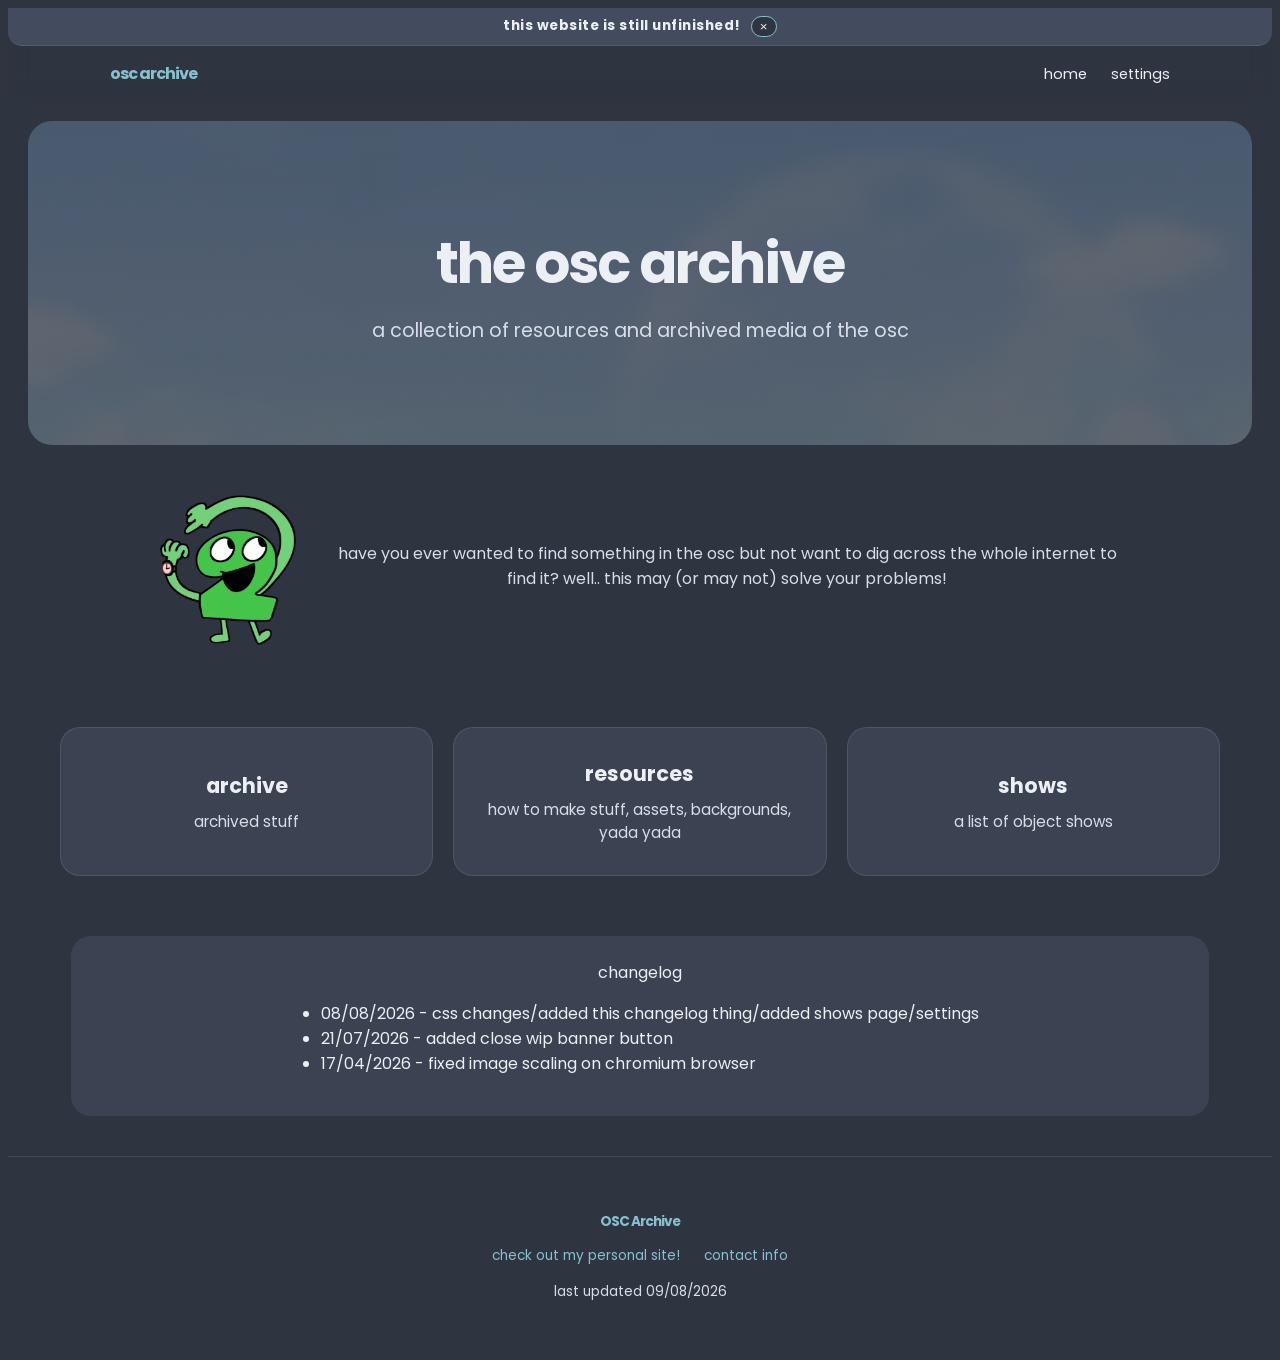
<file: index.html>
<!DOCTYPE html>
<html lang="en">

    <head>
        <title>OSC Archive</title>
        <meta charset="UTF-8">
        <meta name="viewport" content="width=device-width, initial-scale=1.0">
        <link rel="stylesheet" href="css/main.css">
        <link rel="stylesheet" href="css/home.css">
        <link rel="preconnect" href="https://fonts.googleapis.com">
        <link rel="preconnect" href="https://fonts.gstatic.com" crossorigin>
        <link href="https://fonts.googleapis.com/css2?family=Poppins:wght@300;400;600;700&display=swap" rel="stylesheet">
        <script src="script.js" defer></script>
    </head>
    <body>
    <header class="site-header">
        <div class="top-bg">
            <div class="wip" id="wip-banner">
                <p>this website is still unfinished!</p>
                <button id="close-wip-btn" class="close-banner-btn">&times;</button>
            </div>
        </div>
        <nav class="navbar">
            <div class="nav-container">
                <a href="/osc-archive" class="nav-logo">osc archive</a>
            <div class="nav-links">
                <a href="index.html">home</a>
                <a href="settings.html">settings</a>
            </div>
        </div>
        </nav>
        </div>
    </header>
        <header class="hero">
            <div class="hero-content">
                <h1>the osc archive</h1>
                <p>a collection of resources and archived media of the osc</p>
            </div>
        </header> 
        <div class="centered-flex-box">
            <img src="assets/twowatch.webp" class="twowatch">
            <p>have you ever wanted to find something in the osc but not want to dig across the whole internet to find it?
well.. this may (or may not) solve your problems!</p>
        </div>
        <section class="container-grid">
            <div class="box-container">
                <a href="archive" class="box">
                    <h3>archive</h3>
                    <p>archived stuff</p>
                </a>
            </div>
            <div class="box-container">
                <a href="resources" class="box">
                    <h3>resources</h3>
                    <p>how to make stuff, assets, backgrounds, yada yada</p>
                </a>
            </div>
            <div class="box-container">
                <a href="shows" class="box">
                    <h3>shows</h3>
                    <p>a list of object shows</p>
                </a>
            </div>
        </section>
        <div class="main-content">
            <p>changelog</p>
            <ul>
                <li>08/08/2026 - css changes/added this changelog thing/added shows page/settings</li>
                <li>21/07/2026 - added close wip banner button</li>
                <li>17/04/2026 - fixed image scaling on chromium browser</li>
            </ul>
        </div>
        <footer>
            <p class="nav-logo">OSC Archive</p>
            <div class="footer-links">
                <a href="https://randomperson32-xd.github.io" target="_blank" rel="noopener noreferrer">check out my personal site!</a>
                <a href="https://randomperson32-xd.github.io/osc-archive/contact" target="_blank" rel="noopener noreferrer">contact info</a>
            </div>
            <p>last updated 09/08/2026</p>
        </footer>
        </body>

</html>
</file>
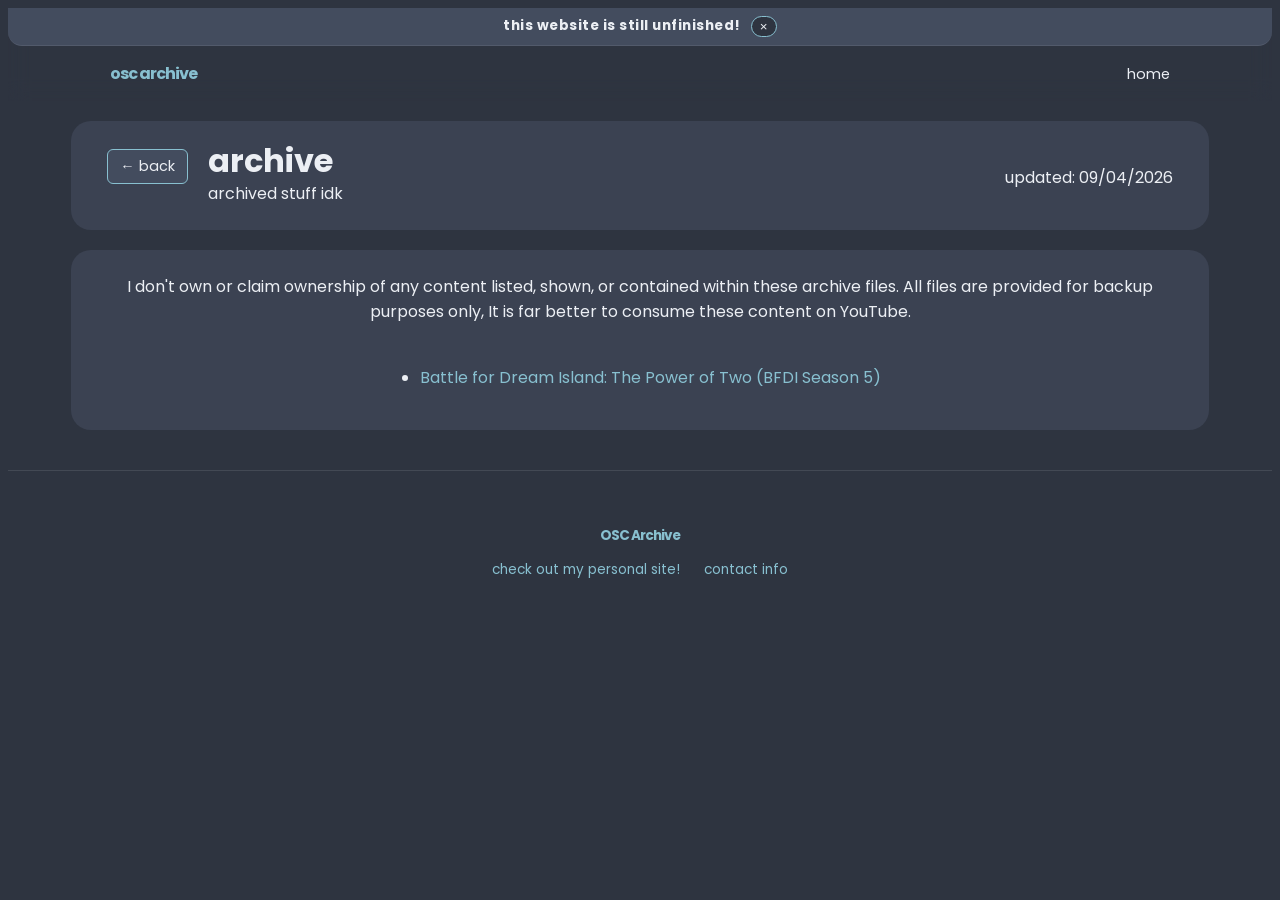
<file: archive/index.html>
<!DOCTYPE html>
<html lang="en">

    <head>
        <title>Archive - OSC Archive</title>
        <meta charset="UTF-8">
        <meta name="viewport" content="width=device-width, initial-scale=1.0">
        <link rel="stylesheet" href="../css/main.css">
        <link rel="preconnect" href="https://fonts.googleapis.com">
        <link rel="preconnect" href="https://fonts.gstatic.com" crossorigin>
        <link href="https://fonts.googleapis.com/css2?family=Poppins:wght@300;400;600;700&display=swap" rel="stylesheet">
        <script src="../script.js" defer></script>
    </head>
    <header style="position: sticky; top: 0; z-index: 1000;  backdrop-filter: blur(10px);">
        <div class="top-bg">
        <div class="wip">
            <p>this website is still unfinished!</p>
            <button id="close-wip-btn" class="close-banner-btn">&times;</button>
        </div>
        <nav class="navbar">
            <div class="nav-container">
                <a href="/osc-archive" class="nav-logo">osc archive</a>
            <div class="nav-links">
                <a href="../index.html">home</a>
            </div>
        </div>
        </nav>
        </div>
    </header>
    <div class="main-wrapper">
    <header class="title-content">
        
        <div class="left-section" style="display: flex; align-items: flex-start; gap: 20px;">
            <a href="../index.html" class="back-btn" style="margin-top: 4px;">← back</a>
            <div style="display: flex; flex-direction: column; align-items: flex-start;">
                <h1 style="margin: 0; line-height: 1;">archive</h1>
                <p style="margin: 0; margin-top: 4px;">archived stuff idk</p>
            </div>
        </div>

        <div class="status" style="white-space: nowrap; margin-top: 4px;">
            updated: 09/04/2026
        </div>

    </header>
    <div class="main-content">
    <p>
    I don't own or claim ownership of any content listed, shown, or contained within these archive files. All files are provided for backup purposes only, It is far better to consume these content on YouTube.
    </p>
    <br>
    <ul>
        <li>
            <a href="https://archive.org/details/bfdi-tpot-season" target="_blank" rel="noopener noreferrer">Battle for Dream Island: The Power of Two (BFDI Season 5)</a>
        </li>
    </ul>
    </div>
    <footer>
        <p class="nav-logo">OSC Archive</p>
        <div class="footer-links">
            <a href="https://randomperson32-xd.github.io" target="_blank" rel="noopener noreferrer">check out my personal site!</a>
            <a href="https://randomperson32-xd.github.io/osc-archive/contact" target="_blank" rel="noopener noreferrer">contact info</a>
        </div>
    </footer>
        </body>

</html>
</file>
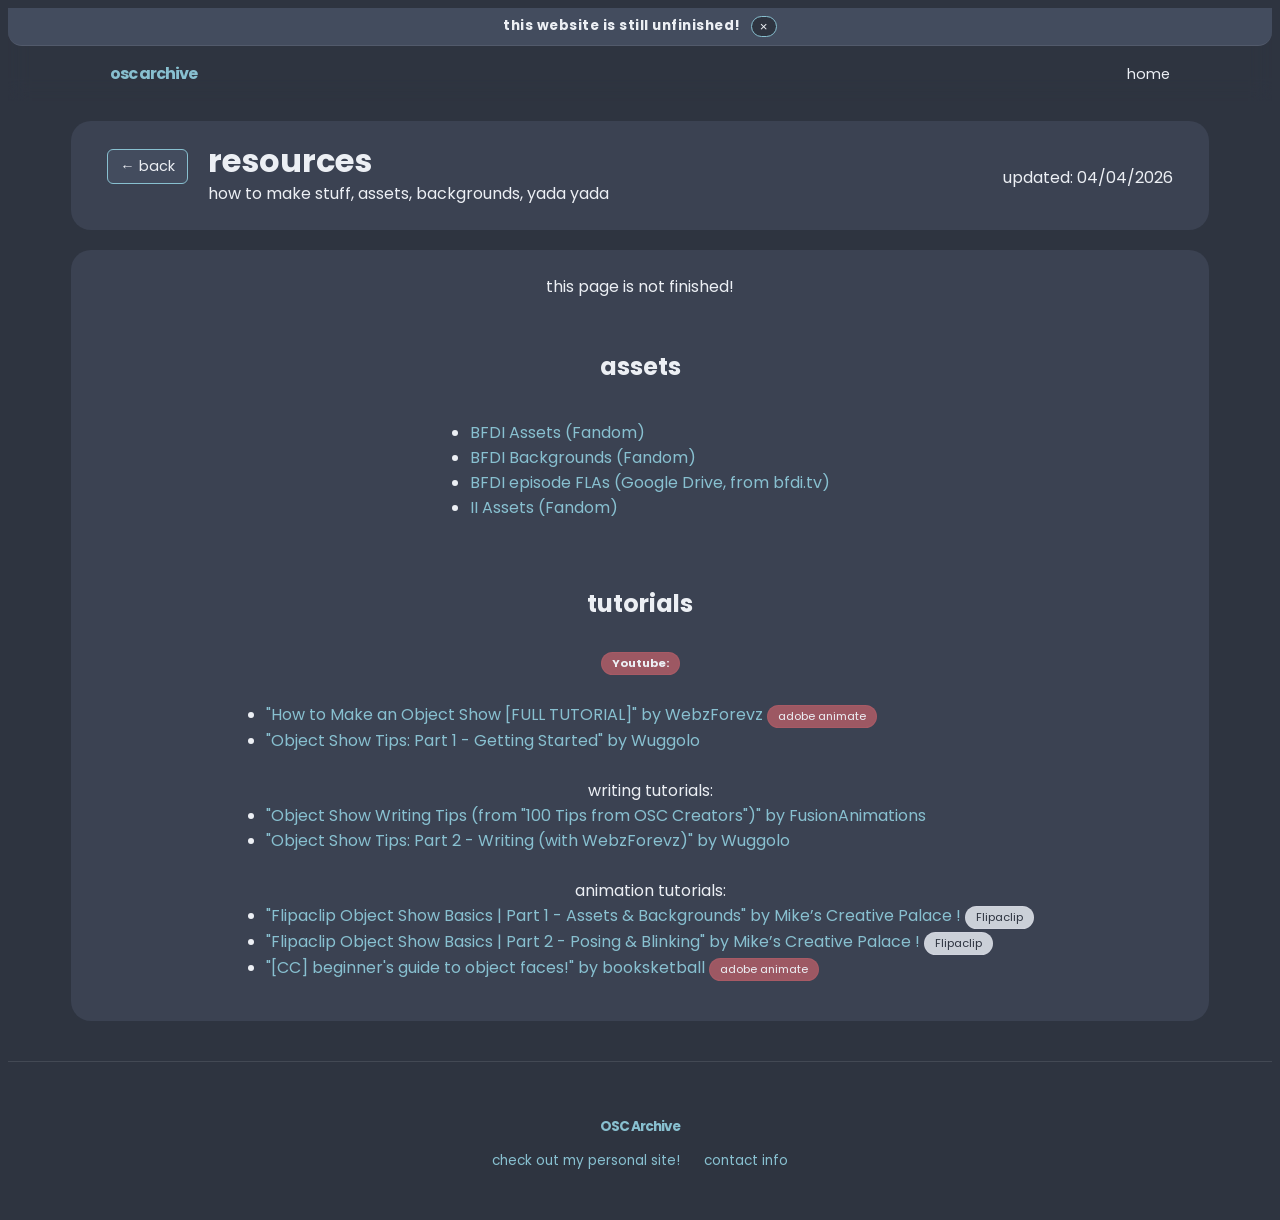
<file: resources/index.html>
<!DOCTYPE html>
<html lang="en">

    <head>
        <title>Resources - OSC Archive</title>
        <meta charset="UTF-8">
        <meta name="viewport" content="width=device-width, initial-scale=1.0">
        <link rel="stylesheet" href="../css/main.css">
        <link rel="preconnect" href="https://fonts.googleapis.com">
        <link rel="preconnect" href="https://fonts.gstatic.com" crossorigin>
        <link href="https://fonts.googleapis.com/css2?family=Poppins:wght@300;400;600;700&display=swap" rel="stylesheet">
        <script src="../script.js" defer></script>
    </head>
    <header style="position: sticky; top: 0; z-index: 1000;  backdrop-filter: blur(10px);">
        <div class="top-bg">
        <div class="wip">
            <p>this website is still unfinished!</p>
            <button id="close-wip-btn" class="close-banner-btn">&times;</button>
        </div>
        <nav class="navbar">
            <div class="nav-container">
                <a href="/osc-archive" class="nav-logo">osc archive</a>
            <div class="nav-links">
                <a href="../index.html">home</a>
            </div>
        </div>
        </nav>
        </div>
    </header>
    <div class="main-wrapper">
    <header class="title-content">
        
        <div class="left-section" style="display: flex; align-items: flex-start; gap: 20px;">
            <a href="../index.html" class="back-btn" style="margin-top: 4px;">← back</a>
            <div style="display: flex; flex-direction: column; align-items: flex-start;">
                <h1 style="margin: 0; line-height: 1;">resources</h1>
                <p style="margin: 0; margin-top: 4px;">how to make stuff, assets, backgrounds, yada yada</p>
            </div>
        </div>

        <div class="status" style="white-space: nowrap; margin-top: 4px;">
            updated: 04/04/2026
        </div>

    </header>
    <div class="main-content">
        <p>this page is not finished!</p>
        <h2 class="section-title">assets</h2>
        <ul>
            <li>
                <a href="https://battlefordreamisland.fandom.com/wiki/Assets" target="_blank" rel="noopener noreferrer">BFDI Assets (Fandom)</a>
            </li>
            <li>
                <a href="https://battlefordreamisland.fandom.com/wiki/Assets/Backgrounds" target="_blank" rel="noopener noreferrer">BFDI Backgrounds (Fandom)</a>
            </li>
            <li>
                <a href="https://drive.google.com/drive/folders/0B39I_LW0EI59WkRyM3ZfNVUwRlE?resourcekey=0-xdRfHyCkumFrg-B_C3_PvA&usp=sharing" target="_blank" rel="noopener noreferrer">BFDI episode FLAs (Google Drive, from bfdi.tv)</a>
            </li>
            <li>
                <a href="https://inanimate-insanity-assets.fandom.com/wiki/Assets" target="_blank" rel="noopener noreferrer">II Assets (Fandom)</a>
            </li>

        </ul>
        <h2 class="section-title">tutorials</h2>
        <h3 class="badge-aa">Youtube:</h3>
        <br>
        <ul>
            <li>
                <a href="https://www.youtube.com/watch?v=GQVkpRAXJgA" target="_blank" rel="noopener noreferrer">"How to Make an Object Show [FULL TUTORIAL]" by WebzForevz <span class="badge-aa">adobe animate</span></a>
            </li>
            <li>
                <a href="https://www.youtube.com/watch?v=YKHkfUQXhaQ" target="_blank" rel="noopener noreferrer">"Object Show Tips: Part 1 - Getting Started" by Wuggolo </a>
            </li>
            <br>
            <p style="text-align: center;">writing tutorials:</p>
            <li>
                <a href="https://www.youtube.com/watch?v=UJWNfiNFdns" target="_blank" rel="noopener noreferrer">"Object Show Writing Tips (from "100 Tips from OSC Creators")" by FusionAnimations</a>
            </li>
            <li>
                <a href="https://www.youtube.com/watch?v=Vdb5rirTwLY" target="_blank" rel="noopener noreferrer">"Object Show Tips: Part 2 - Writing (with WebzForevz)" by Wuggolo</a>
            </li>
            <br>
                <p style="text-align: center;">animation tutorials:</p>
                <li>
                   <a href="https://www.youtube.com/watch?v=8tAomBesLMU" target="_blank" rel="noopener noreferrer">"Flipaclip Object Show Basics | Part 1 - Assets & Backgrounds" by Mike’s Creative Palace ! <span class="badge-flc">Flipaclip</span></a>
                </li>
                <li>
                    <a href="https://www.youtube.com/watch?v=4yxc1ck66H0" target="_blank" rel="noopener noreferrer">"Flipaclip Object Show Basics | Part 2 - Posing & Blinking" by Mike’s Creative Palace ! <span class="badge-flc">Flipaclip</span></a> 
                </li>
                <li>
                    <a href="https://www.youtube.com/watch?v=UMV8Q1O1OAk" target="_blank" rel="noopener noreferrer">"[CC] beginner's guide to object faces!" by booksketball <span class="badge-aa">adobe animate</span></a>
                </li>
        </ul>
        </div>
    </div>
    <footer>
        <p class="nav-logo">OSC Archive</p>
        <div class="footer-links">
            <a href="https://randomperson32-xd.github.io" target="_blank" rel="noopener noreferrer">check out my personal site!</a>
            <a href="https://randomperson32-xd.github.io/osc-archive/contact" target="_blank" rel="noopener noreferrer">contact info</a>
        </div>
    </footer>
        </body>

</html>
</file>
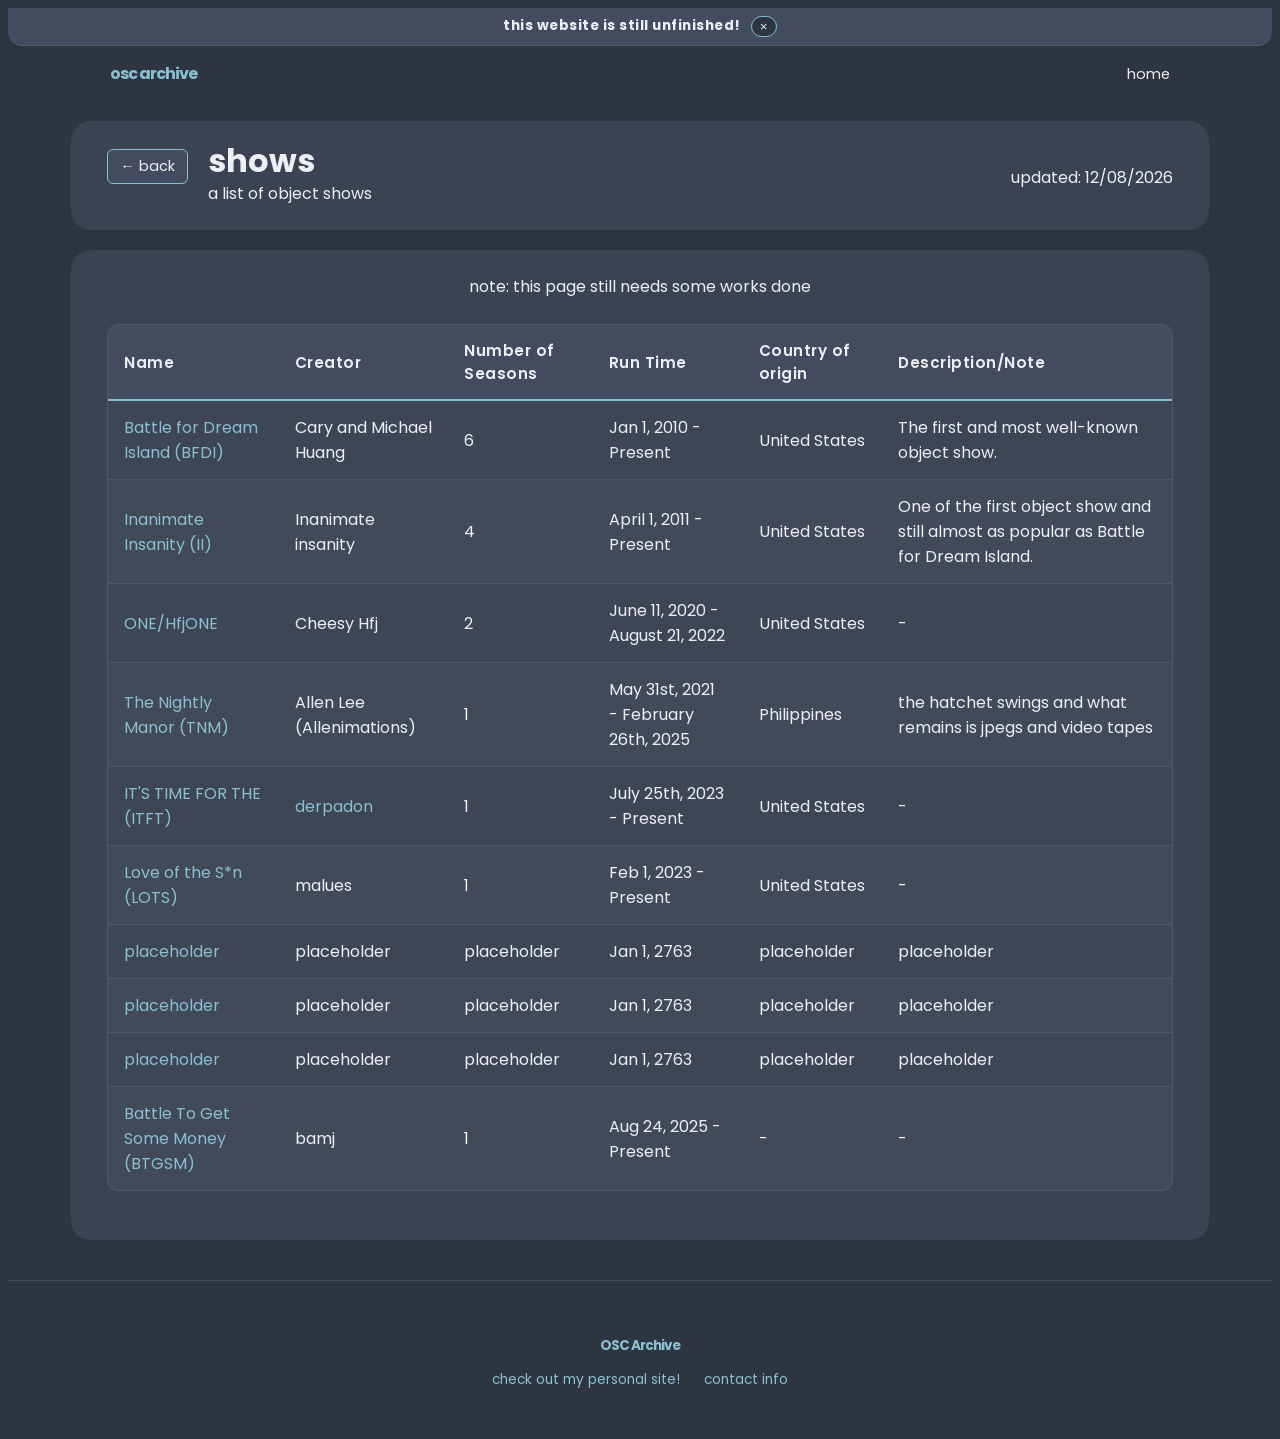
<file: shows/index.html>
<!DOCTYPE html>
<html lang="en">

    <head>
        <title>Shows - OSC Archive</title>
        <meta charset="UTF-8">
        <meta name="viewport" content="width=device-width, initial-scale=1.0">
        <link rel="stylesheet" href="../css/main.css">
        <link rel="preconnect" href="https://fonts.googleapis.com">
        <link rel="preconnect" href="https://fonts.gstatic.com" crossorigin>
        <link href="https://fonts.googleapis.com/css2?family=Poppins:wght@300;400;600;700&display=swap" rel="stylesheet">
        <script src="../script.js" defer></script>
    </head>
    <header style="position: sticky; top: 0; z-index: 1000;  backdrop-filter: blur(10px);">
        <div class="top-bg">
        <div class="wip">
            <p>this website is still unfinished!</p>
            <button id="close-wip-btn" class="close-banner-btn">&times;</button>
        </div>
        <nav class="navbar">
            <div class="nav-container">
                <a href="/osc-archive" class="nav-logo">osc archive</a>
            <div class="nav-links">
                <a href="../index.html">home</a>
            </div>
        </div>
        </nav>
        </div>
    </header>
    <div class="main-wrapper">
    <header class="title-content">
        
        <div class="left-section" style="display: flex; align-items: flex-start; gap: 20px;">
            <a href="../index.html" class="back-btn" style="margin-top: 4px;">← back</a>
            <div style="display: flex; flex-direction: column; align-items: flex-start;">
                <h1 style="margin: 0; line-height: 1;">shows</h1>
                <p style="margin: 0; margin-top: 4px;">a list of object shows</p>
            </div>
        </div>

        <div class="status" style="white-space: nowrap; margin-top: 4px;">
            updated: 12/08/2026
        </div>

    </header>
    <div class="main-content">
      <p>note: this page still needs some works done</p>
<table>
  <thead>
    <tr>
      <th>Name</th>
      <th>Creator</th>
      <th>Number of Seasons</th>
      <th>Run Time</th>
      <th>Country of origin</th>
      <th>Description/Note</th>
    </tr>
  </thead>
  <tbody>
    <tr>
      <td><a href="https://en.wikipedia.org/wiki/Battle_for_Dream_Island" target="_blank" rel="noopener noreferrer">Battle for Dream Island (BFDI)</a></td>
      <td>Cary and Michael Huang</td>
      <td>6</td>
      <td>Jan 1, 2010 - Present</td>
      <td>United States</td>
      <td>The first and most well-known object show.</td>
    </tr>
    <tr>
      <td><a href="https://inanimateinsanity.fandom.com/wiki/Inanimate_Insanity_(series)" target="_blank" rel="noopener noreferrer">Inanimate Insanity (II)</a></td>
      <td>Inanimate insanity</td>
      <td>4</td>
      <td>April 1, 2011 - Present</td>
      <td>United States</td>
      <td>One of the first object show and still almost as popular as Battle for Dream Island.</td>
    </tr>
    <tr>
      <td><a href="https://hfjone.fandom.com/wiki/ONE" target="_blank" rel="noopener noreferrer">ONE/HfjONE</a></td>
      <td>Cheesy Hfj</td>
      <td>2</td>
      <td>June 11, 2020 - August 21, 2022</td>
      <td>United States</td>
      <td>-</td>
    </tr>
    <tr>
      <td><a href="https://the-object-manor.fandom.com/wiki/The_Nightly_Manor" target="_blank" rel="noopener noreferrer">The Nightly Manor (TNM)</a></td>
      <td>Allen Lee (Allenimations)</td>
      <td>1</td>
      <td>May 31st, 2021 - February 26th, 2025</td>
      <td>Philippines</td>
      <td>the hatchet swings and what remains is jpegs and video tapes</td>
    </tr>
    <tr>
      <td><a href="https://derpadon.fandom.com/wiki/IT%27S_TIME_FOR_THE" target="_blank" rel="noopener noreferrer">IT'S TIME FOR THE (ITFT)</a></td>
      <td><a href="https://derpadon.fandom.com/wiki/Derpadon" target="_blank" rel="noopener noreferrer">derpadon</a></td>
      <td>1</td>
      <td>July 25th, 2023 - Present</td>
      <td>United States</td>
      <td>-</td>
    </tr>
    <tr>
      <td><a href="https://malueslots.fandom.com/wiki/Love_of_the_S*n" target="_blank" rel="noopener noreferrer">Love of the S*n (LOTS)</a></td>
      <td>malues</td>
      <td>1</td>
      <td>Feb 1, 2023 - Present</td>
      <td>United States</td>
      <td>-</td>
    </tr>
    <tr>
      <td><a href="about:blank" target="_blank" rel="noopener noreferrer">placeholder</a></td>
      <td>placeholder</td>
      <td>placeholder</td>
      <td>Jan 1, 2763</td>
      <td>placeholder</td>
      <td>placeholder</td>
    </tr>
    <tr>
      <td><a href="about:blank" target="_blank" rel="noopener noreferrer">placeholder</a></td>
      <td>placeholder</td>
      <td>placeholder</td>
      <td>Jan 1, 2763</td>
      <td>placeholder</td>
      <td>placeholder</td>
    </tr>
    <tr>
      <td><a href="about:blank" target="_blank" rel="noopener noreferrer">placeholder</a></td>
      <td>placeholder</td>
      <td>placeholder</td>
      <td>Jan 1, 2763</td>
      <td>placeholder</td>
      <td>placeholder</td>
    </tr>
    <tr>
      <td><a href="../wiki/btgsm/" target="_blank" rel="noopener noreferrer">Battle To Get Some Money (BTGSM)</a></td>
      <td>bamj</td>
      <td>1</td>
      <td>Aug 24, 2025 - Present</td>
      <td>-</td>
      <td>-</td>
    </tr>
  </tbody>
</table>
    </div>
    <footer>
        <p class="nav-logo">OSC Archive</p>
        <div class="footer-links">
            <a href="https://randomperson32-xd.github.io" target="_blank" rel="noopener noreferrer">check out my personal site!</a>
            <a href="https://randomperson32-xd.github.io/osc-archive/contact" target="_blank" rel="noopener noreferrer">contact info</a>
        </div>
    </footer>
        </body>

</html>
</file>
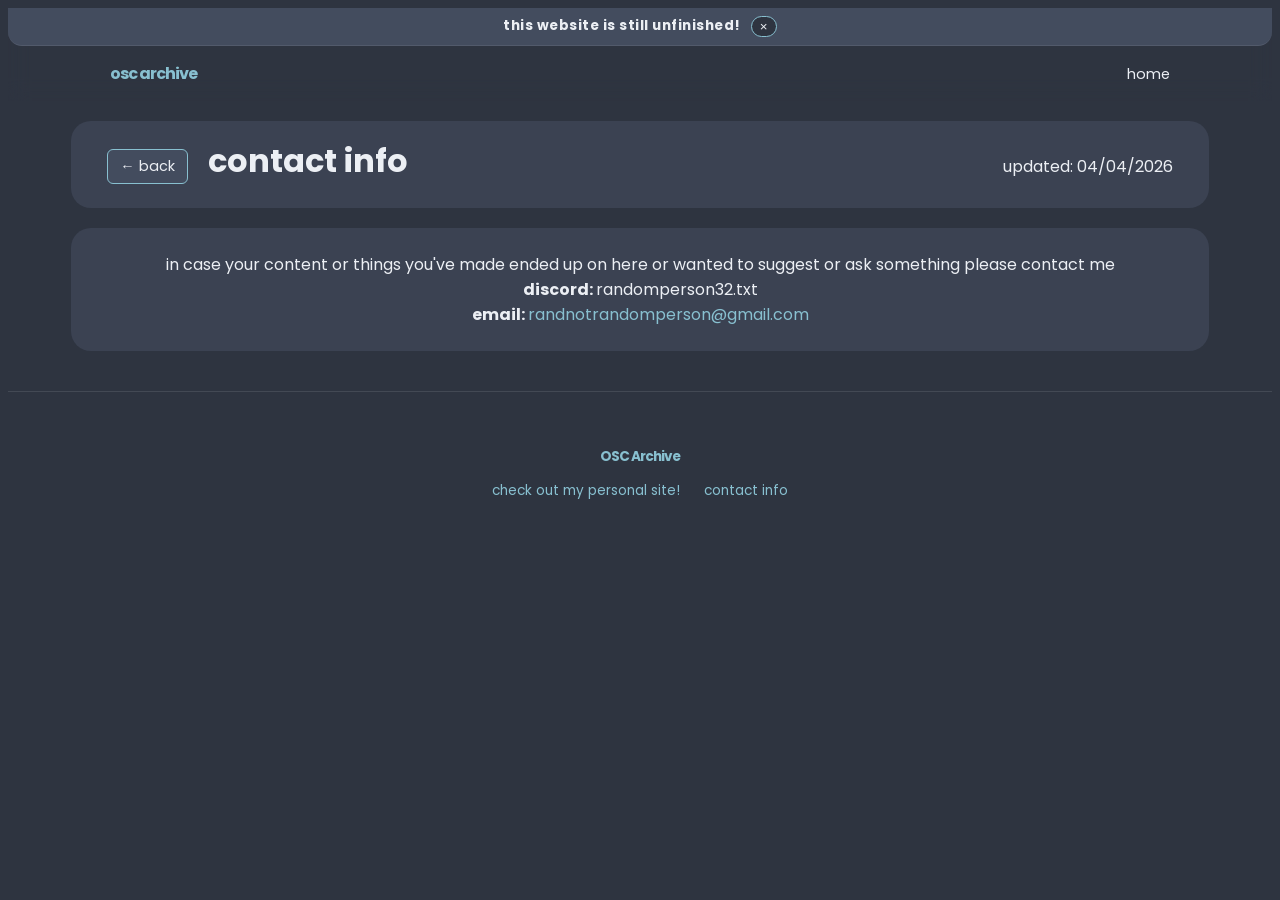
<file: contact.html>
<!DOCTYPE html>
<html lang="en">

    <head>
        <title>Contact - OSC Archive</title>
        <meta charset="UTF-8">
        <meta name="viewport" content="width=device-width, initial-scale=1.0">
        <link rel="stylesheet" href="css/main.css">
        <link rel="preconnect" href="https://fonts.googleapis.com">
        <link rel="preconnect" href="https://fonts.gstatic.com" crossorigin>
        <link href="https://fonts.googleapis.com/css2?family=Poppins:wght@300;400;600;700&display=swap" rel="stylesheet">
        <script src="script.js" defer></script>
    </head>
    <header style="position: sticky; top: 0; z-index: 1000;  backdrop-filter: blur(10px);">
        <div class="top-bg">
        <div class="wip">
            <p>this website is still unfinished!</p>
            <button id="close-wip-btn" class="close-banner-btn">&times;</button>
        </div>
        <nav class="navbar">
            <div class="nav-container">
                <a href="/osc-archive" class="nav-logo">osc archive</a>
            <div class="nav-links">
                <a href="../index.html">home</a>
            </div>
        </div>
        </nav>
        </div>
    </header>
    <div class="main-wrapper">
    <header class="title-content">
        
        <div class="left-section" style="display: flex; align-items: flex-start; gap: 20px;">
            <a href="index.html" class="back-btn" style="margin-top: 4px;">← back</a>
            <div style="display: flex; flex-direction: column; align-items: flex-start;">
                <h1 style="margin: 0; line-height: 1;">contact info</h1>
                <p style="margin: 0; margin-top: 4px;"></p>
            </div>
        </div>

        <div class="status" style="white-space: nowrap; margin-top: 4px;">
            updated: 04/04/2026
        </div>

    </header>
    <div class="main-content">
        <p>in case your content or things you've made ended up on here or wanted to suggest or ask something please contact me</p>
        <p><strong>discord: </strong>randomperson32.txt</p>
        <p><strong>email: </strong><a href="mailto:randnotrandomperson@gmail.com">randnotrandomperson@gmail.com</a></p>
    </div>
        <footer>
            <p class="nav-logo">OSC Archive</p>
            <div class="footer-links">
                <a href="https://randomperson32-xd.github.io" target="_blank" rel="noopener noreferrer">check out my personal site!</a>
                <a href="https://randomperson32-xd.github.io/osc-archive/contact" target="_blank" rel="noopener noreferrer">contact info</a>
            </div>
        </footer>
        </body>

</html>
</file>
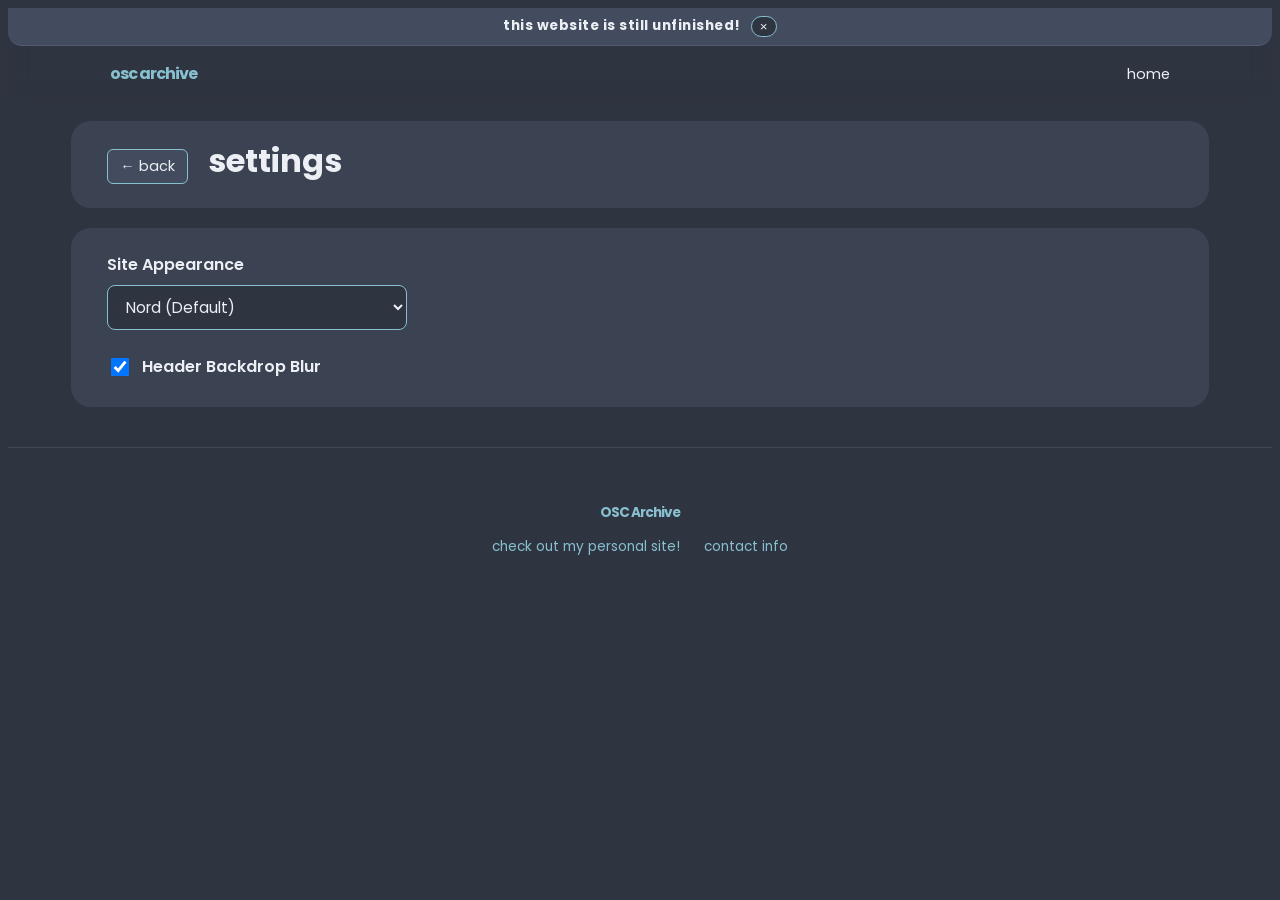
<file: settings.html>
<!DOCTYPE html>
<html lang="en">

    <head>
        <title>Settings - OSC Archive</title>
        <meta charset="UTF-8">
        <meta name="viewport" content="width=device-width, initial-scale=1.0">
        <link rel="stylesheet" href="css/main.css">
        <link rel="preconnect" href="https://fonts.googleapis.com">
        <link rel="preconnect" href="https://fonts.gstatic.com" crossorigin>
        <link href="https://fonts.googleapis.com/css2?family=Poppins:wght@300;400;600;700&display=swap" rel="stylesheet">
        <script src="script.js" defer></script>
    </head>
    
    <body>
        <header class="site-header">
            <div class="top-bg">
                <div class="wip" id="wip-banner">
                    <p>this website is still unfinished!</p>
                    <button id="close-wip-btn" class="close-banner-btn">&times;</button>
                </div>
            </div>
            <nav class="navbar">
                <div class="nav-container">
                    <a href="/osc-archive" class="nav-logo">osc archive</a>
                    <div class="nav-links">
                        <a href="index.html">home</a>
                    </div>
                </div>
            </nav>
        </header>

        <div class="main-wrapper">
            <header class="title-content">
                <div class="left-section" style="display: flex; align-items: flex-start; gap: 20px;">
                    <a href="index.html" class="back-btn" style="margin-top: 4px;">← back</a>
                    <div style="display: flex; flex-direction: column; align-items: flex-start;">
                        <h1 style="margin: 0; line-height: 1;">settings</h1>
                    </div>
                </div>
            </header>

            <div class="main-content" style="text-align: left;">
                <div style="display: flex; flex-direction: column; gap: 24px;">
                    
                    <div class="setting-item">
                        <label for="theme-select" style="font-weight: 600; display: block; margin-bottom: 8px;">Site Appearance</label>
                        <select id="theme-select" style="padding: 10px 14px; border-radius: 8px; background: var(--bg); color: var(--fg); border: 1px solid var(--accent); font-family: inherit; font-size: 0.95rem; cursor: pointer; width: 100%; max-width: 300px;">
                            <option value="nord">Nord (Default)</option>
                            <option value="green-dark">Green Dark</option>
                            <option value="green-light">Green Light</option>
                            <option value="light">Light</option>
                            <option value="dark">Dark</option>
                            <option value="oled">OLED</option>
                            <option value="yoyleberry">Yoyleberry</option>
                        </select>
                    </div>

                    <div class="setting-item">
                        <label style="font-weight: 600; cursor: pointer; display: inline-flex; align-items: center; gap: 10px;">
                            <input type="checkbox" id="blur-toggle" checked style="width: 18px; height: 18px; cursor: pointer;">
                            Header Backdrop Blur
                        </label>
                    </div>

                </div>
            </div>
        </div>

        <footer>
            <p class="nav-logo">OSC Archive</p>
            <div class="footer-links">
                <a href="https://randomperson32-xd.github.io" target="_blank" rel="noopener noreferrer">check out my personal site!</a>
                <a href="https://randomperson32-xd.github.io/osc-archive/contact" target="_blank" rel="noopener noreferrer">contact info</a>
            </div>
        </footer>
    </body>

</html>
</file>
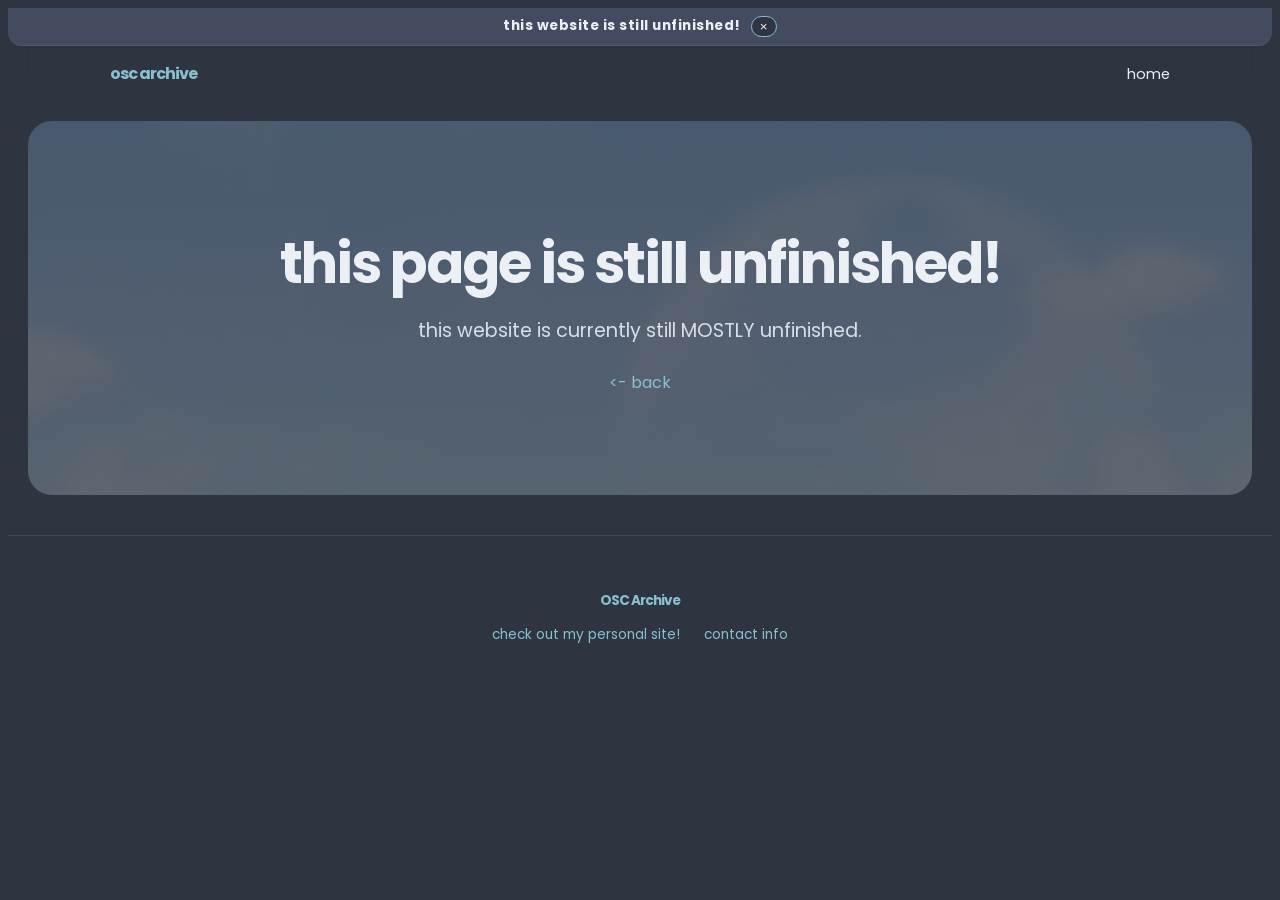
<file: unfinished.html>
<!DOCTYPE html>
<html lang="en">

    <head>
        <title>404</title>
        <meta charset="UTF-8">
        <meta name="viewport" content="width=device-width, initial-scale=1.0">
        <link rel="stylesheet" href="css/main.css">
        <link rel="stylesheet" href="css/home.css">
        <link rel="preconnect" href="https://fonts.googleapis.com">
        <link rel="preconnect" href="https://fonts.gstatic.com" crossorigin>
        <link href="https://fonts.googleapis.com/css2?family=Poppins:wght@300;400;600;700&display=swap" rel="stylesheet">
        <script src="script.js" defer></script>
    </head>
    <body>
    <header style="position: sticky; top: 0; z-index: 1000;  backdrop-filter: blur(10px);">
        <div class="top-bg">
        <div class="wip">
            <p>this website is still unfinished!</p>
            <button id="close-wip-btn" class="close-banner-btn">&times;</button>
        </div>
        <nav class="navbar">
            <div class="nav-container">
                <a href="/osc-archive" class="nav-logo">osc archive</a>
            <div class="nav-links">
                <a href="index.html">home</a>
            </div>
        </div>
        </nav>
        </div>
    </header>
        <header class="hero">
            <div class="hero-content">
                <h1>this page is still unfinished!</h1>
                <p>this website is currently still MOSTLY unfinished.</p>
                <br>
                <a href="index.html"><- back</a>
            </div>
        </header>
    <footer>
        <p class="nav-logo">OSC Archive</p>
        <div class="footer-links">
            <a href="https://randomperson32-xd.github.io" target="_blank" rel="noopener noreferrer">check out my personal site!</a>
            <a href="https://randomperson32-xd.github.io/osc-archive/contact" target="_blank" rel="noopener noreferrer">contact info</a>
        </div>
    </footer>
        </body>

</html>
</file>
<file: css/main.css>
.site-header {
  position: sticky;
  top: 0;
  z-index: 1000;
  backdrop-filter: blur(10px);
  -webkit-backdrop-filter: blur(10px);
}

[data-blur="off"] .site-header {
  backdrop-filter: none !important;
  -webkit-backdrop-filter: none !important;
}

:root, [data-theme="nord"] {
  --bg: #2e3440;
  --bg-card: #3b4252;
  --hover: #434c5e;
  --accent: #88c0d0;
  --fg: #eceff4;
  --text: #d8dee9;
}

[data-theme="green-dark"] {
  --bg: #132a13;
  --bg-card: #1f3a2b;
  --hover: #31572c;
  --accent: #4ade80;
  --fg: #ecfdf5;
  --text: #a7f3d0;
}

[data-theme="green-light"] {
  --bg: #e8f5e9;
  --bg-card: #ffffff;
  --hover: #c8e6c9;
  --accent: #2e7d32;
  --fg: #1b5e20;
  --text: #2e7d32;
}

[data-theme="light"] {
  --bg: #f8fafc;
  --bg-card: #ffffff;
  --hover: #e2e8f0;
  --accent: #a4e1ff;
  --fg: #0f172a;
  --text: #334155;
}

[data-theme="dark"] {
  --bg: #121212;
  --bg-card: #1e1e1e;
  --hover: #2d2d2d;
  --accent: #7ab3f8;
  --fg: #ffffff;
  --text: #e0e0e0;
}

[data-theme="oled"] {
  --bg: #000000;
  --bg-card: #0a0a0a;
  --hover: #1f1f1f;
  --accent: #ffffff;
  --fg: #ffffff;
  --text: #cccccc;
}

[data-theme="yoyleberry"] {
  --bg: #181024;
  --bg-card: #26173b;
  --hover: #3c235a;
  --accent: #a855f7;
  --fg: #f3e8ff;
  --text: #d8b4fe;
}

*, *::before, *::after {
  box-sizing: border-box;
}

body {
  font-family: 'Poppins', sans-serif; 
  font-size: 16px; 
  text-align: center;
  color: var(--text);
  background: var(--bg);
} 

h1, p {
  margin: 0;
}

a {
  color: var(--accent); 
  text-decoration: none; 
}

ul {
  display: inline-block;
  text-align: left;
  padding-left: 20px;
}

@supports (navigation: auto) {
  @view-transition {
    navigation: auto;
  }
}

/* nav */
.navbar {
  width: 100%;
  position: sticky; 
  top: 0;
  z-index: 100;
  padding: 15px 0;
}

.nav-container {
  max-width: 1100px;
  margin: 0 auto;
  display: flex;
  justify-content: space-between;
  align-items: center;
  padding: 0 20px;
}

.nav-logo {
  font-weight: bold;
  text-decoration: none;
  color: var(--accent);
  letter-spacing: -1px;
}

.nav-links a {
  text-decoration: none;
  color: var(--fg);
  margin-left: 20px;
  font-size: 0.9rem;
  transition: color 0.2s;
}

.nav-links a:hover {
  color: var(--accent); 
}

.wip {
  background: var(--hover);
  color: var(--fg);
  display: flex;
  justify-content: center;
  align-items: center;
  padding: 8px 0;
  gap: 10px;
  border-bottom-left-radius: 14px;
  border-bottom-right-radius: 14px;
  font-size: 0.85rem;
  font-weight: bold;
  letter-spacing: 0.5px;
  border-bottom: 1px solid rgba(255, 255, 255, 0.08);
}

.wip p {
  margin: 0;
  padding: 0;
  line-height: 1.5; 
}

.close-banner-btn {
  background-color: var(--bg);
  color: var(--fg);
  border: 1px solid var(--accent);
  border-radius: 50px;
  padding: 2px 8px;
  cursor: pointer;
  transition: all 0.2s ease;
}

.close-banner-btn:hover {
  background-color: var(--accent);
  color: var(--bg);
}

.close-banner-btn:active {
  transform: scale(0.97);
}

/* main */
.main-content {
  background: var(--bg-card);
  color: var(--fg);
  padding: 24px 36px;
  text-align: center;
  border-radius: 20px;
  margin: 20px auto;   
  max-width: 1200px;
  width: 90%;        
}

.title-content {
  display: flex;
  justify-content: space-between; 
  align-items: center; 
  background: var(--bg-card);
  color: var(--fg);
  padding: 24px 36px;
  border-radius: 20px;
  margin: 20px auto;   
  max-width: 1200px;
  width: 90%;  
  text-align: left; 
}

.title-content, 
.main-content {
  max-width: 1200px;
  width: 90%;      
  margin-left: auto;  
  margin-right: auto; 
  padding: 24px 36px; 
  box-sizing: border-box; 
}

.left-section {
  display: flex;
  align-items: center;
  gap: 15px;
}

.section-title {
  margin-top: 50px;
}

.back-btn {
  background: var(--hover);
  color: var(--fg);
  border: 1px solid var(--accent);
  padding: 6px 12px;
  border-radius: 6px;
  text-decoration: none;
  font-size: 0.9rem;
  transition: all 0.2s ease;
  display: flex;
  align-items: center;
  gap: 5px;
}

.back-btn:hover {
  background: var(--accent);
  color: var(--bg);
}

.badge-aa {
  display: inline-block;
  background: rgba(191, 97, 106, 0.75);
  color: #eceff4;
  font-size: 0.7rem;
  padding: 2px 10px;
  border-radius: 50px;
  border: 1px solid rgba(191, 97, 106, 0.3);
  text-decoration: none !important; 
  white-space: nowrap; 
}

.badge-flc {
  display: inline-block;
  background: rgba(229, 233, 240, 0.85);
  color: #2e3440;
  font-size: 0.7rem;
  padding: 2px 10px;
  border-radius: 50px;
  border: 1px solid rgba(218, 222, 233, 0.3);
  text-decoration: none !important; 
  white-space: nowrap; 
}

/* table */
table {
  width: 100%;
  border-collapse: separate;
  border-spacing: 0;
  margin-top: 25px;
  margin-bottom: 25px;
  background: rgba(255, 255, 255, 0.02);
  border-radius: 12px;
  overflow: hidden;
  border: 1px solid rgba(255, 255, 255, 0.1);
}

th, td {
  padding: 14px 16px;
  text-align: left;
  border-bottom: 1px solid rgba(255, 255, 255, 0.08);
  vertical-align: middle;
}

th {
  background-color: var(--hover);
  color: var(--fg);
  font-weight: 600;
  letter-spacing: 0.5px;
  font-size: 0.95rem;
  border-bottom: 2px solid var(--accent);
}

tr:nth-child(even) td {
  background-color: rgba(255, 255, 255, 0.02);
}

tr:hover td {
  background-color: rgba(255, 255, 255, 0.05);
  transition: background-color 0.2s ease;
}

tr:last-child td {
  border-bottom: none;
}

.placeholder-two {
  width: 100%;
  max-width: 80px;
  height: auto;
  border-radius: 6px;
  display: block;
}

/* footer */
footer {
  text-align: center;
  padding: 40px 20px;
  margin-top: 40px;
  border-top: 1px solid rgba(255, 255, 255, 0.1);
}

footer p {
  color: var(--text);
  font-size: 0.85rem;
  margin-top: 15px; 
  margin-bottom: 10px;
}

.footer-links a {
  color: var(--accent); 
  text-decoration: none;
  margin: 0 10px;
  font-size: 0.85rem;
  transition: color 0.2s;
}

.footer-links a:hover {
  color: var(--fg);
}

/* device frame sizes */
@media (max-width: 800px) {
  .placeholder-two {
    max-width: 55px;
  }
}

@media (max-width: 600px) {
  .main-content {
    max-width: 500px;    
    width: 80%;
  }

  .title-content {
    max-width: 1200px;    
    width: 90%;
    display: flex;
    flex-direction: column; 
    align-items: flex-start;
    gap: 10px;
  }
    
  .left-section { 
    align-items: flex-start;
    gap: 5px;
  }
  
  h1 {
    font-size: 1.8rem; 
  }

  .status {
    font-size: 0.8rem;
    margin-top: 10px;
  }
}

@media (max-width: 570px) {
  .placeholder-two {
    max-width: 40px;
  }
  
  th, td {
    padding: 10px 8px;
    font-size: 0.85rem;
  }
}
</file>
<file: css/home.css>
.hero {
  background: 
    linear-gradient(
      color-mix(in srgb, var(--bg) 75%, transparent),
      color-mix(in srgb, var(--bg) 75%, transparent)
    ),
    url(../assets/home-header-tpot-sky.webp);
  background-size: cover; 
  background-position: center; 
  background-repeat: no-repeat;
  color: var(--fg);
  padding: 100px 40px; 
  text-align: center;
  margin-bottom: 40px;
  border-radius: 24px;
  margin: 20px;   
}

.hero h1 {
  font-size: 3.5rem; 
  margin: 0;
  letter-spacing: -2px;
  color: var(--fg); 
}

.hero p {
  font-size: 1.2rem;
  color: var(--text); 
  margin-top: 10px;
}

.hero a {
  color: var(--accent);
}

@media (max-width: 600px) {
  .hero {
    padding: 60px 20px; 
    margin: 10px;       
    border-radius: 16px;
  }

  .hero h1 {
    font-size: 2.5rem;   
  }

  .hero p {
    font-size: 1rem;
  }
}

@media (max-width: 600px) {
    .hero {
      padding: 60px 20px; 
      margin: 10px;       
      border-radius: 16px;
    }

    .hero h1 {
      font-size: 2.5rem;   
    }

    .hero p {
      font-size: 1rem;
    }
  }

.container-grid {
    display: flex;
    flex-wrap: wrap;
    gap: 20px;
    padding: 40px 20px;
    max-width: 1200px;
    margin: 0 auto;
    box-sizing: border-box;
}

.box-container {
    flex: 1;
    min-width: 280px; 
    display: flex;
}

.box {
    width: 100%;
    background: var(--bg-card); 
    border: 1px solid rgba(255, 255, 255, 0.1);
    border-radius: 20px;
    padding: 30px;
    text-decoration: none;
    transition: transform 0.2s ease, background 0.2s ease, border-color 0.2s ease;
    display: flex;
    flex-direction: column;
    justify-content: center;
    align-items: center;
    text-align: center;
}

.box:hover {
    background: var(--hover);
    transform: translateY(-5px);
    border-color: var(--accent);
}

.box h3 {
    color: var(--fg);
    margin: 0 0 10px 0;
    font-size: 1.3rem;
}

.box p {
    color: var(--text);
    margin: 0;
    font-size: 0.95rem;
    line-height: 1.5;
}

@media (max-width: 768px) {
    .container-grid {
        flex-direction: column;
    }
}

.parent-container {
  text-align: center;
}

.centered-flex-box {
    display: flex;
    align-items: center;
    justify-content: center;
    
    max-width: 1000px;
    margin: 40px auto; 
    padding: 0 20px;
    gap: 30px;
}

.twowatch {
  border-radius: 20px;
  max-width: 100%;
  height: auto;
  width: 15%;
}

@media (max-width: 800px) {
  .twowatch {
    width: 35%;
  }
}
@media (max-width: 570px) {
  .twowatch {
    width: 50%;
  }
}
</file>
